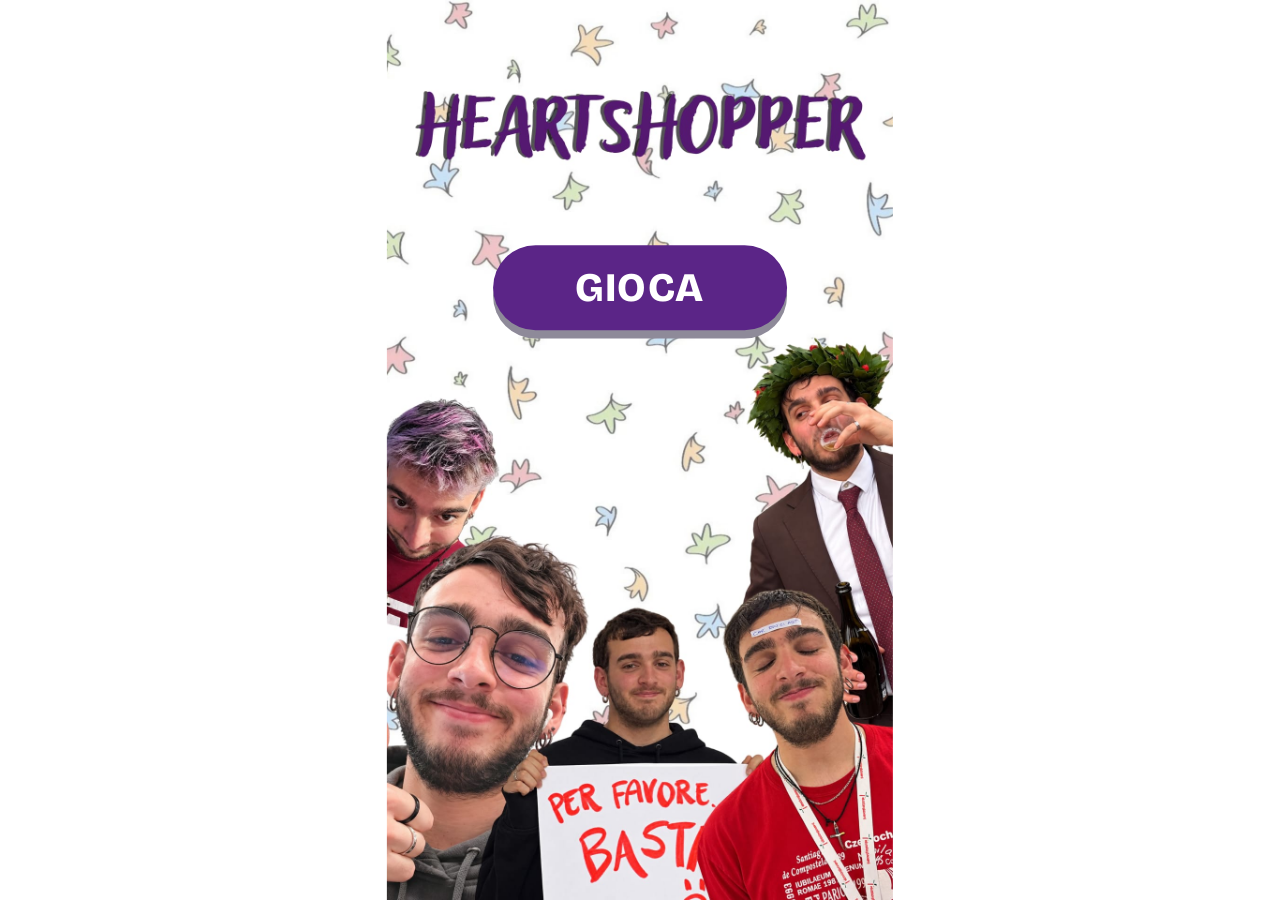
<file: index.html>
<!DOCTYPE html>
<html lang="it">

    <head>
        <meta charset="utf-8">
        <meta name="viewport" content="width=device-width, initial-scale=1, viewport-fit=cover">
        <meta name="theme-color" content="#ffffff">
        <title>Heartshopper</title>
        <link rel="preconnect" href="https://fonts.googleapis.com">
        <link rel="preconnect" href="https://fonts.gstatic.com" crossorigin>
        <link href="https://fonts.googleapis.com/css2?family=Bricolage+Grotesque:wght@800&display=swap" rel="stylesheet">
        <style>
            :root {
                --viola: #5B2587;
                --ombra: #8E8A99;
                color-scheme: light;
                font-family: 'Bricolage Grotesque', system-ui, -apple-system, 'Segoe UI', sans-serif
            }

            * {
                box-sizing: border-box
            }

            html,
            body {
                height: 100%;
                margin: 0;
                overflow: hidden;
                background: #fff
            }
            
            .stage {
                position: fixed;
                left: 50%;
                bottom: 0;
                transform: translateX(-50%);
                width: min(100vw, calc(100vh*9/16));
                width: min(100vw, calc(100dvh*9/16));
                aspect-ratio: 9/16;
                container-type: inline-size;
            }

            .stage img {
                display: block;
                width: 100%;
                height: 100%;
                user-select: none;
                -webkit-user-drag: none
            }

            /* Il bottone sta nello spazio vuoto tra il titolo e le foto */
            .btn {
                position: absolute;
                left: 50%;
                top: 32%;
                transform: translate(-50%, -50%);
                display: inline-flex;
                align-items: center;
                justify-content: center;
                min-width: 11rem;
                min-height: 56px;
                padding: .7em 2.2em;
                font-size: 1.5rem;
                font-weight: 800;
                letter-spacing: .04em;
                text-transform: uppercase;
                color: #fff;
                background: var(--viola);
                text-decoration: none;
                border-radius: 999px;
                box-shadow: 0 .2em 0 var(--ombra);
                -webkit-tap-highlight-color: transparent;
            }

            @supports (width:1cqw) {
                .btn {
                    min-width: 0;
                    min-height: 0;
                    width: 58cqw;
                    padding: 3.6cqw 0;
                    font-size: 8cqw
                }
            }

            .btn:active {
                transform: translate(-50%, calc(-50% + .12em));
                box-shadow: 0 .08em 0 var(--ombra)
            }

            .btn:focus-visible {
                outline: 4px solid #14204D;
                outline-offset: 4px
            }

            @media (prefers-reduced-motion:reduce) {
                .btn {
                    transition: none
                }
            }
        </style>
    </head>

    <body>
        <main class="stage">
            <img src="img/sfondoSebi.jpeg" width="1080" height="1920" alt="Heartshopper">
            <a class="btn" href="game.html">Gioca</a>
        </main>
    </body>

</html>
</file>
